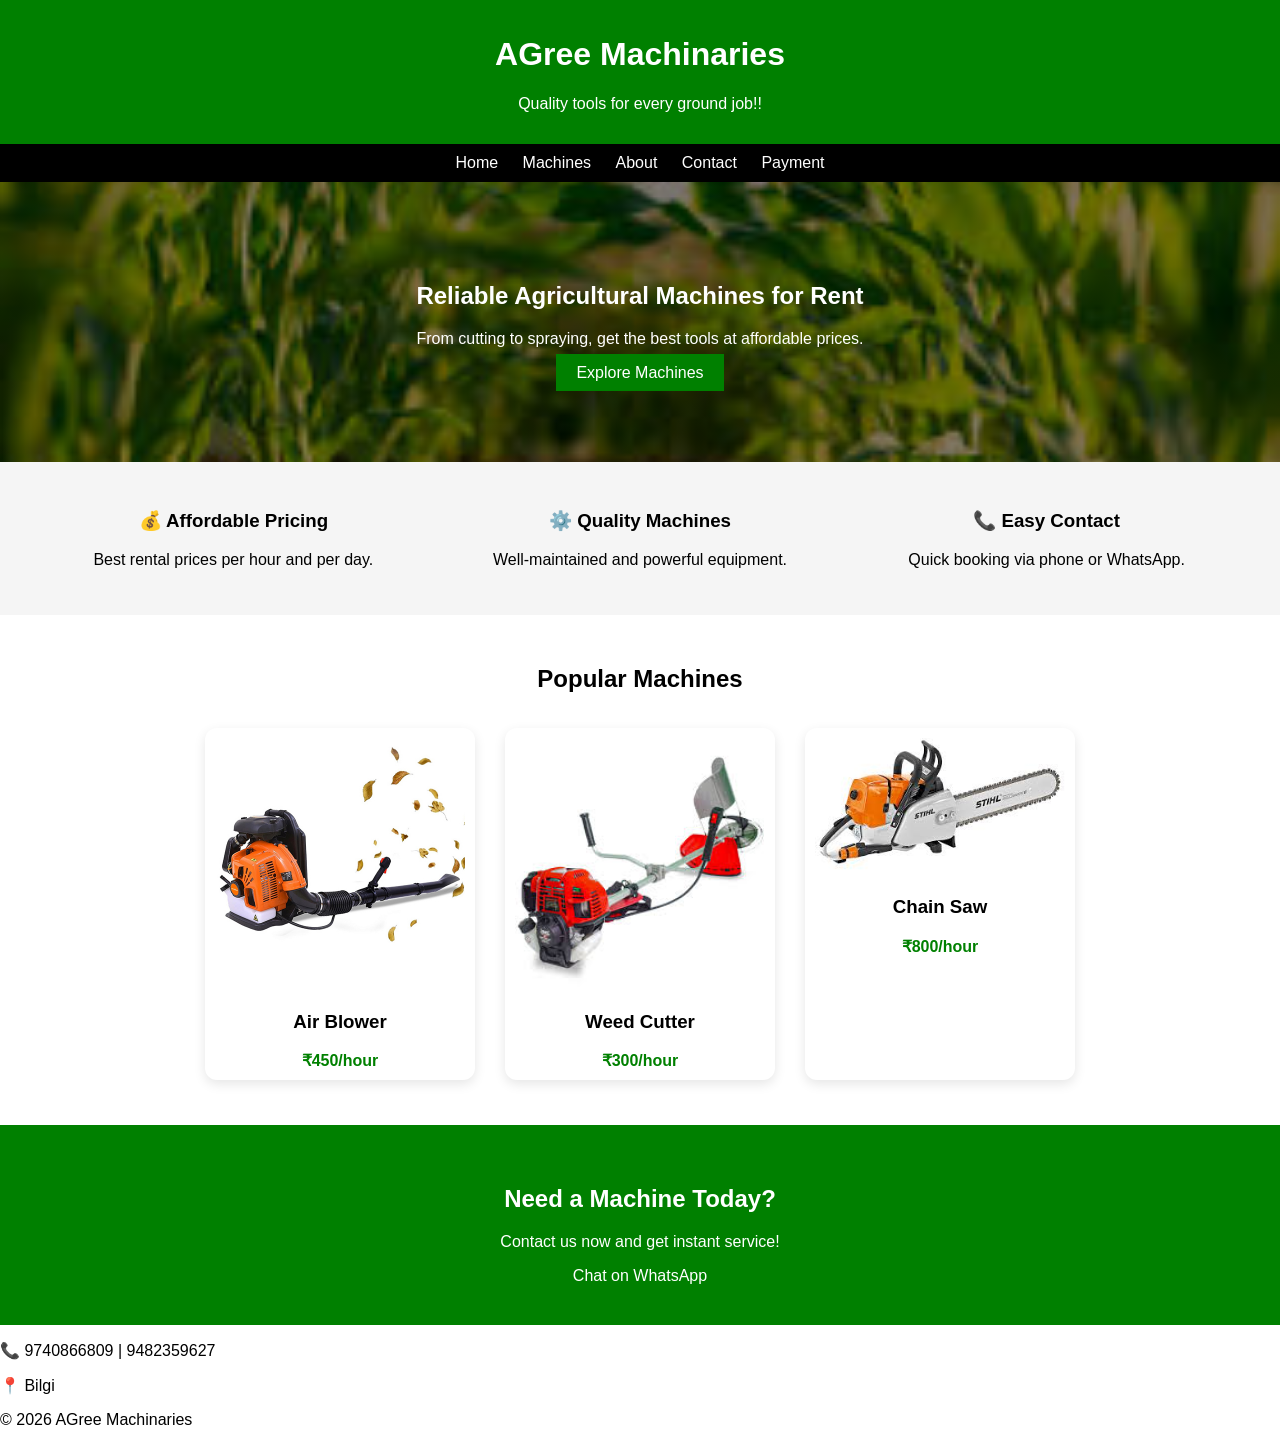
<file: index.html>
<!DOCTYPE html>
<html>
<head>
    <title>AGree Machinaries</title>
    <link rel="stylesheet" href="style.css">
    <meta name="viewport" content="width=device-width, initial-scale=1.0">
    <meta name="description" content="Agricultural machines for rent in Bilgi. Affordable and reliable service.">
</head>
<body>

<header>
    <h1>AGree Machinaries</h1>
    <p>Quality tools for every ground job!!</p>
</header>

<nav>
    <a href="index.html">Home</a>
    <a href="machines.html">Machines</a>
    <a href="about.html">About</a>
    <a href="contact.html">Contact</a>
    <a href="payment.html">Payment</a>
</nav>

<!-- HERO SECTION -->
<section class="hero">
    <h2>Reliable Agricultural Machines for Rent</h2>
    <p>From cutting to spraying, get the best tools at affordable prices.</p>
    <a href="machines.html" class="btn">Explore Machines</a>
</section>

<!-- FEATURES -->
<section class="features">
    <div class="feature-box">
        <h3>💰 Affordable Pricing</h3>
        <p>Best rental prices per hour and per day.</p>
    </div>

    <div class="feature-box">
        <h3>⚙️ Quality Machines</h3>
        <p>Well-maintained and powerful equipment.</p>
    </div>

    <div class="feature-box">
        <h3>📞 Easy Contact</h3>
        <p>Quick booking via phone or WhatsApp.</p>
    </div>
</section>

<!-- FEATURED MACHINES -->
<section class="featured">
    <h2>Popular Machines</h2>

    <div class="container">
        <div class="card">
            <img src="images/air-blower.jpg">
            <h3>Air Blower</h3>
            <span>₹450/hour</span>
        </div>

        <div class="card">
            <img src="images/weed-cutter.jpg">
            <h3>Weed Cutter</h3>
            <span>₹300/hour</span>
        </div>

        <div class="card">
            <img src="images/chain-saw.jpg">
            <h3>Chain Saw</h3>
            <span>₹800/hour</span>
        </div>
    </div>
</section>

<!-- CALL TO ACTION -->
<section class="cta">
    <h2>Need a Machine Today?</h2>
    <p>Contact us now and get instant service!</p>
    <a href="https://wa.me/919740866809" class="btn">Chat on WhatsApp</a>
</section>

<footer>
    <p>📞 9740866809 | 9482359627</p>
    <p>📍 Bilgi</p>
    <p>© 2026 AGree Machinaries</p>
</footer>

</body>
</html>
</file>
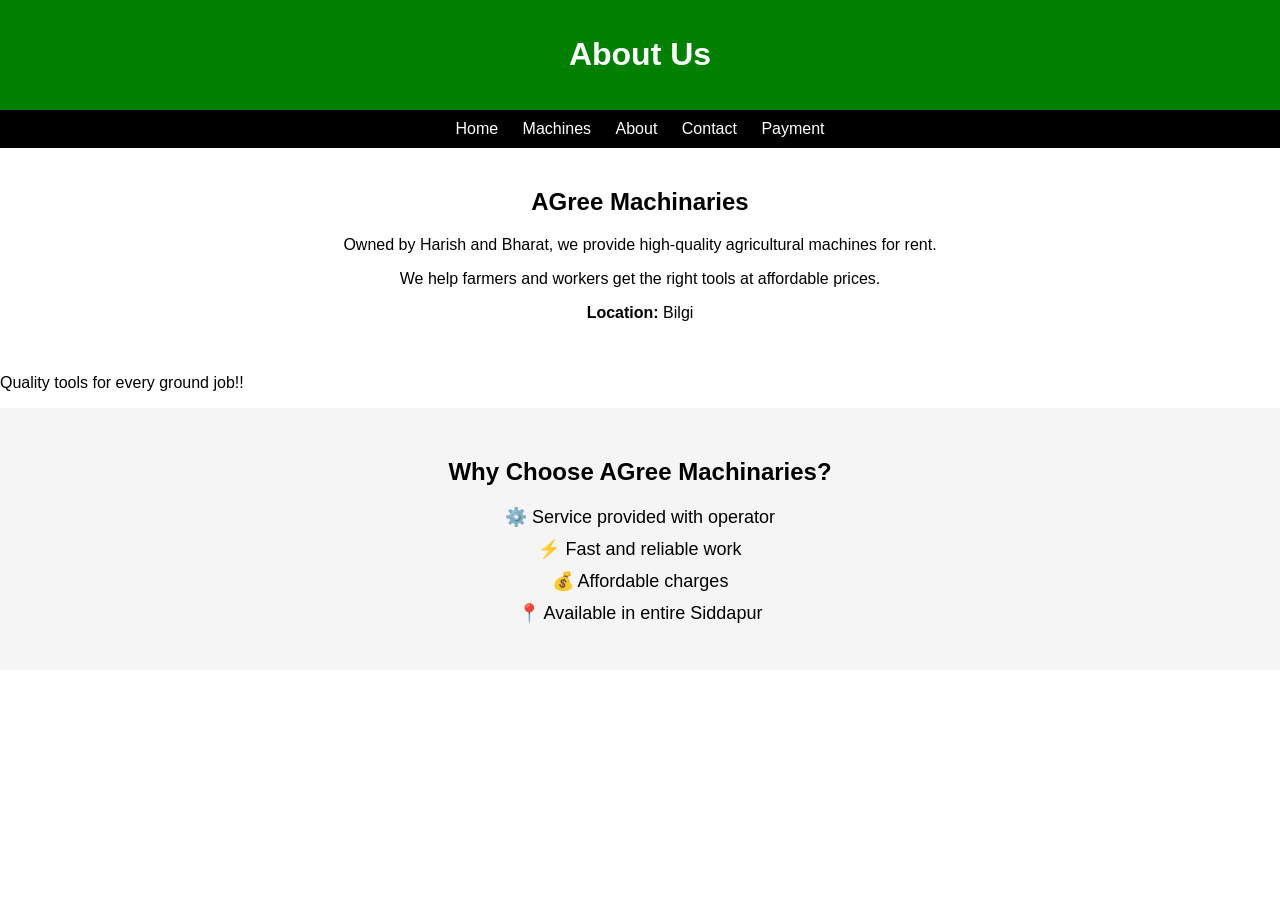
<file: about.html>
<!DOCTYPE html>
<html>
<head>
    <title>About</title>
    <link rel="stylesheet" href="style.css">
</head>
<body>

<header>
    <h1>About Us</h1>
</header>

<nav>
    <a href="index.html">Home</a>
    <a href="machines.html">Machines</a>
    <a href="about.html">About</a>
    <a href="contact.html">Contact</a>
    <a href="payment.html">Payment</a>
</nav>

<section class="about">
    <h2>AGree Machinaries</h2>
    <p>Owned by Harish and Bharat, we provide high-quality agricultural machines for rent.</p>
    <p>We help farmers and workers get the right tools at affordable prices.</p>
    <p><strong>Location:</strong> Bilgi</p>
</section>

<footer>
    <p>Quality tools for every ground job!!</p>
</footer>
<section class="why">
    <h2>Why Choose AGree Machinaries?</h2>

    <ul>
        <li>⚙️ Service provided with operator</li>
        <li>⚡ Fast and reliable work</li>
        <li>💰 Affordable charges</li>
        <li>📍 Available in entire Siddapur</li>
    </ul>
</section>
</body>
</html>
</file>
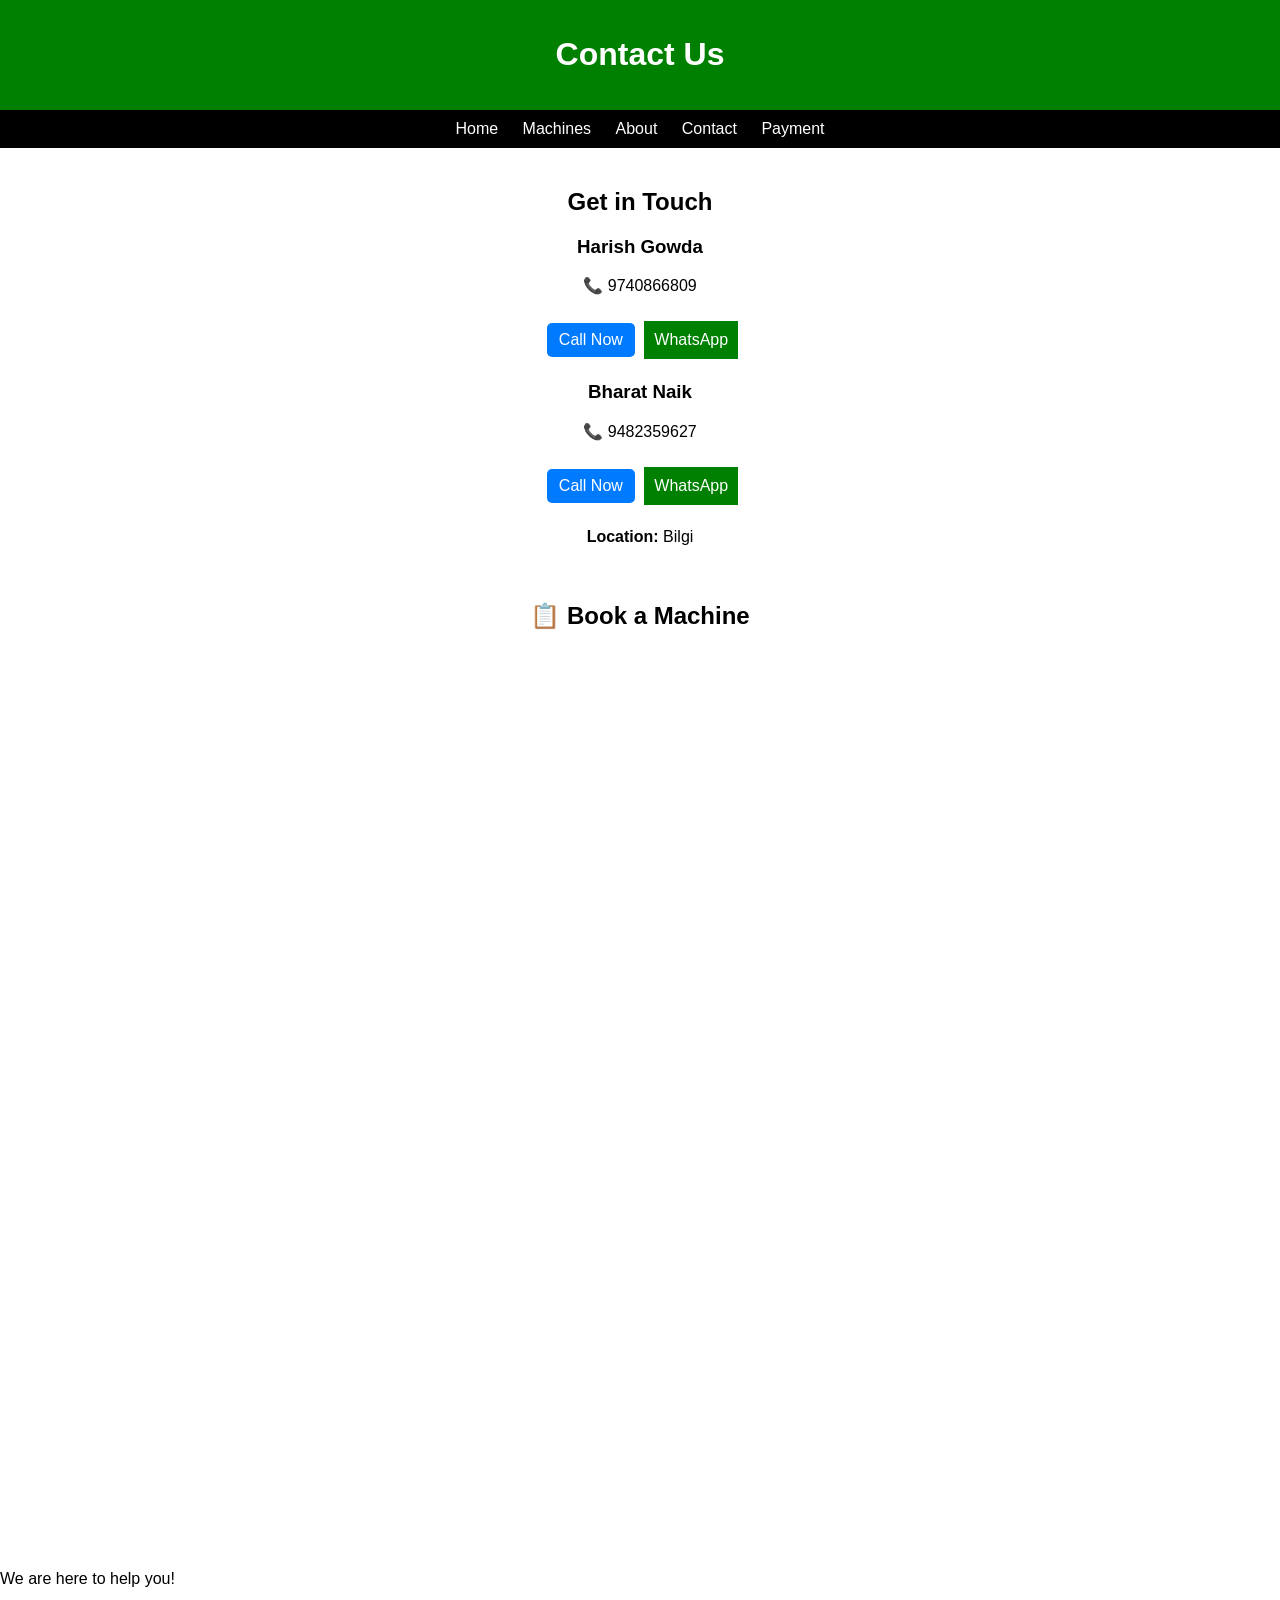
<file: contact.html>
<!DOCTYPE html>
<html>
<head>
    <title>Contact</title>
    <link rel="stylesheet" href="style.css">
</head>
<body>

<header>
    <h1>Contact Us</h1>
</header>

<nav>
    <a href="index.html">Home</a>
    <a href="machines.html">Machines</a>
    <a href="about.html">About</a>
    <a href="contact.html">Contact</a>
    <a href="payment.html">Payment</a>
</nav>

<section class="contact">
    <h2>Get in Touch</h2>

    <div class="owners">

        <!-- Harish -->
        <div class="owner-card">
            <h3>Harish Gowda</h3>
            <p>📞 9740866809</p>
            <a href="tel:9740866809" class="call-btn">Call Now</a>
            <a href="https://wa.me/919740866809" class="whatsapp">WhatsApp</a>
        </div>

        <!-- Bharat -->
        <div class="owner-card">
            <h3>Bharat Naik</h3>
            <p>📞 9482359627</p>
            <a href="tel:9482359627" class="call-btn">Call Now</a>
            <a href="https://wa.me/919482359627" class="whatsapp">WhatsApp</a>
        </div>

    </div>

    <p style="margin-top:20px;"><strong>Location:</strong> Bilgi</p>
</section>

<!-- 🔥 BOOKING FORM ADDED HERE -->
<section class="booking">
    <h2 style="text-align:center;">📋 Book a Machine</h2>

    <iframe 
    src="https://docs.google.com/forms/d/e/1FAIpQLSeCEZsCZ0jJaCeyjZediMsqqYnVoPz9bcdFB8prnShfmt9GEw/viewform?embedded=true" 
    width="100%" 
    height="900" 
    style="border:none;">
    </iframe>
</section>

<footer>
    <p>We are here to help you!</p>
</footer>

</body>
</html>
</file>
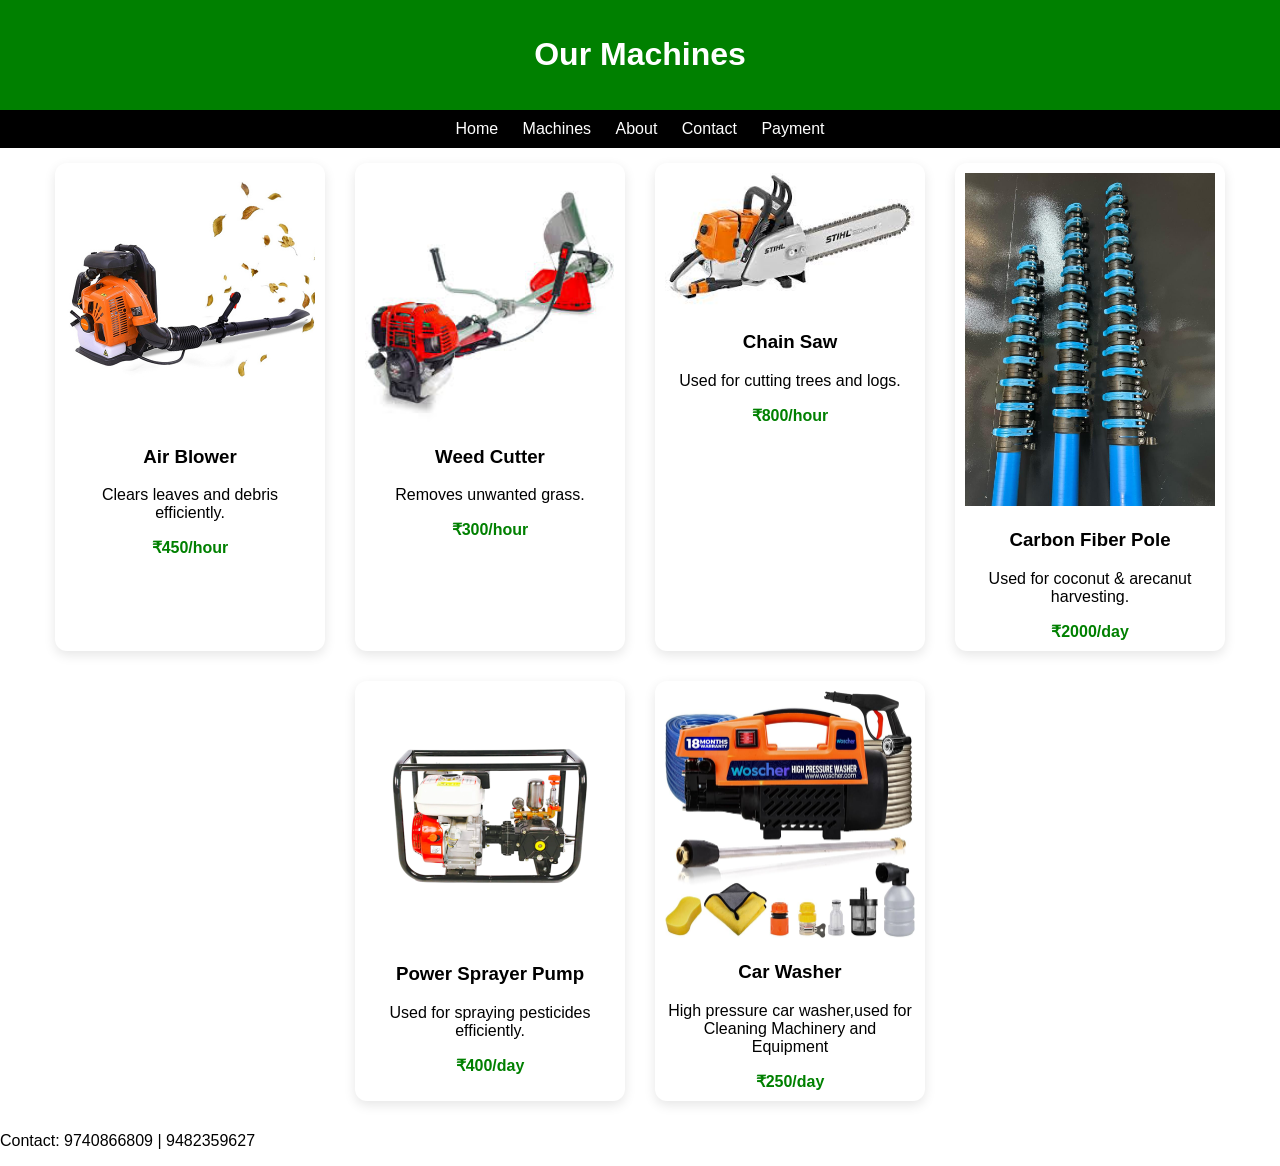
<file: machines.html>
<!DOCTYPE html>
<html>
<head>
    <title>Machines</title>
    <link rel="stylesheet" href="style.css">
    <meta name="viewport" content="width=device-width, initial-scale=1.0">
</head>
<body>

<header>
    <h1>Our Machines</h1>
</header>

<nav>
    <a href="index.html">Home</a>
    <a href="machines.html">Machines</a>
    <a href="about.html">About</a>
    <a href="contact.html">Contact</a>
    <a href="payment.html">Payment</a>
</nav>

<div class="container">

    <div class="card">
        <img src="images/air-blower.jpg">
        <h3>Air Blower</h3>
        <p>Clears leaves and debris efficiently.</p>
        <span>₹450/hour</span>
    </div>

    <div class="card">
        <img src="images/weed-cutter.jpg">
        <h3>Weed Cutter</h3>
        <p>Removes unwanted grass.</p>
        <span>₹300/hour</span>
    </div>

    <div class="card">
        <img src="images/chain-saw.jpg">
        <h3>Chain Saw</h3>
        <p>Used for cutting trees and logs.</p>
        <span>₹800/hour</span>
    </div>

    <div class="card">
        <img src="images/carbon-fiber-pole.jpg">
        <h3>Carbon Fiber Pole</h3>
        <p>Used for coconut & arecanut harvesting.</p>
        <span>₹2000/day</span>
    </div>

    <div class="card">
        <img src="images/power-sprayer.jpg">
        <h3>Power Sprayer Pump</h3>
        <p>Used for spraying pesticides efficiently.</p>
        <span>₹400/day</span>
    </div>
    <div class="card">
    <img src="images/Car-washer.jpg">
    <h3>Car Washer</h3>
    <p>High pressure car washer,used for Cleaning Machinery and Equipment</p>
    <span>₹250/day</span>
</div>
</div>

<footer>
    <p>Contact: 9740866809 | 9482359627</p>
</footer>

</body>
</html>
</file>
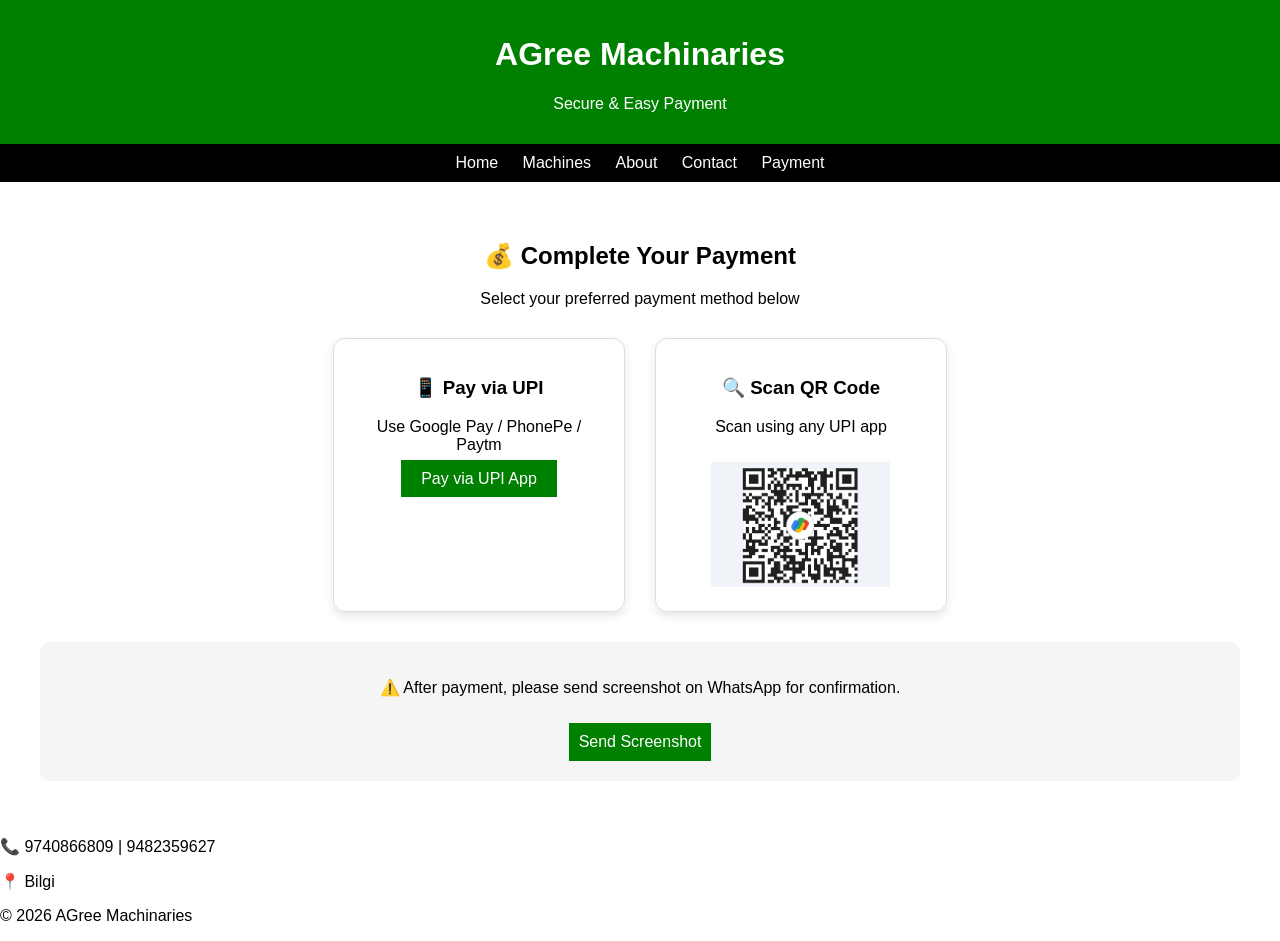
<file: payment.html>
<!DOCTYPE html>
<html>
<head>
    <title>Payment - AGree Machinaries</title>
    <link rel="stylesheet" href="style.css">
    <meta name="viewport" content="width=device-width, initial-scale=1.0">
</head>
<body>

<header>
    <h1>AGree Machinaries</h1>
    <p>Secure & Easy Payment</p>
</header>

<nav>
    <a href="index.html">Home</a>
    <a href="machines.html">Machines</a>
    <a href="about.html">About</a>
    <a href="contact.html">Contact</a>
    <a href="payment.html">Payment</a>
</nav>

<section class="payment-container">

    <h2>💰 Complete Your Payment</h2>
    <p>Select your preferred payment method below</p>

    <div class="payment-box">

        <!-- UPI Button -->
        <div class="pay-card">
            <h3>📱 Pay via UPI</h3>
            <p>Use Google Pay / PhonePe / Paytm</p>

            <a href="upi://pay?pa=nandanb728@okicici&pn=AGree%20Machinaries&cu=INR" class="btn">
                Pay via UPI App
            </a>
        </div>

        <!-- QR Code -->
        <div class="pay-card">
            <h3>🔍 Scan QR Code</h3>
            <p>Scan using any UPI app</p>

            <img src="images/QR.png" alt="QR Code">
        </div>

    </div>

    <div class="payment-note">
        <p>⚠️ After payment, please send screenshot on WhatsApp for confirmation.</p>
        <a href="https://wa.me/919740866809" class="whatsapp">Send Screenshot</a>
    </div>

</section>

<footer>
    <p>📞 9740866809 | 9482359627</p>
    <p>📍 Bilgi</p>
    <p>© 2026 AGree Machinaries</p>
</footer>

</body>
</html>
</file>
<file: style.css>
body {
    font-family: Arial;
    margin: 0;
}

header {
    background: green;
    color: white;
    text-align: center;
    padding: 15px;
}

nav {
    background: black;
    padding: 10px;
    text-align: center;
}

nav a {
    color: white;
    margin: 10px;
    text-decoration: none;
}

.hero {
    background: linear-gradient(rgba(0,0,0,0.5), rgba(0,0,0,0.5)),
                url('images/farming-bg.jpg') no-repeat center;
    background-size: cover;
    color: white;
    text-align: center;
    padding: 80px 20px;
}

.btn {
    background: green;
    color: white;
    padding: 10px 20px;
    text-decoration: none;
}

.container {
    display: flex;
    flex-wrap: wrap;
    justify-content: center;
}

.card {
    border: 1px solid #ccc;
    margin: 15px;
    padding: 10px;
    width: 250px;
    text-align: center;
}

.card img {
    width: 100%;
}

.card span {
    color: green;
    font-weight: bold;
}

.about, .contact {
    padding: 20px;
    text-align: center;
}

.whatsapp {
    display: inline-block;
    background: green;
    color: white;
    padding: 10px;
    margin-top: 10px;
    text-decoration: none;
}/* FEATURES */
.features {
    display: flex;
    justify-content: space-around;
    padding: 30px;
    background: #f5f5f5;
}

.feature-box {
    text-align: center;
    width: 30%;
}

/* FEATURED */
.featured {
    text-align: center;
    padding: 30px;
}

/* CTA */
.cta {
    background: green;
    color: white;
    text-align: center;
    padding: 40px;
}
.call-btn {
    display: inline-block;
    background: #007bff;
    color: white;
    padding: 8px 12px;
    margin: 5px;
    text-decoration: none;
    border-radius: 5px;
}
.why {
    padding: 30px;
    background: #f5f5f5;
    text-align: center;
}

.why ul {
    list-style: none;
    padding: 0;
}

.why li {
    font-size: 18px;
    margin: 10px 0;
}
.card {
    border: none;
    border-radius: 12px;
    overflow: hidden;
    box-shadow: 0 4px 12px rgba(0,0,0,0.1);
    transition: transform 0.3s;
}

.card:hover {
    transform: scale(1.05);
}nav {
    position: sticky;
    top: 0;
    z-index: 1000;
}
nav {
    position: sticky;
    top: 0;
    z-index: 1000;
}
/*
.payment {
    text-align: center;
    padding: 40px;
}

.payment img {
    margin-top: 15px;
    border: 1px solid #ccc;
    border-radius: 10px;
}
    */
.payment-container {
    text-align: center;
    padding: 40px;
}

.payment-box {
    display: flex;
    justify-content: center;
    gap: 30px;
    flex-wrap: wrap;
    margin-top: 30px;
}

.pay-card {
    border: 1px solid #ddd;
    padding: 20px;
    width: 250px;
    border-radius: 12px;
    box-shadow: 0 4px 10px rgba(0,0,0,0.1);
}

.pay-card img {
    width: 180px;
    margin-top: 10px;
}

.payment-note {
    margin-top: 30px;
    padding: 20px;
    background: #f5f5f5;
    border-radius: 10px;
}
</file>
